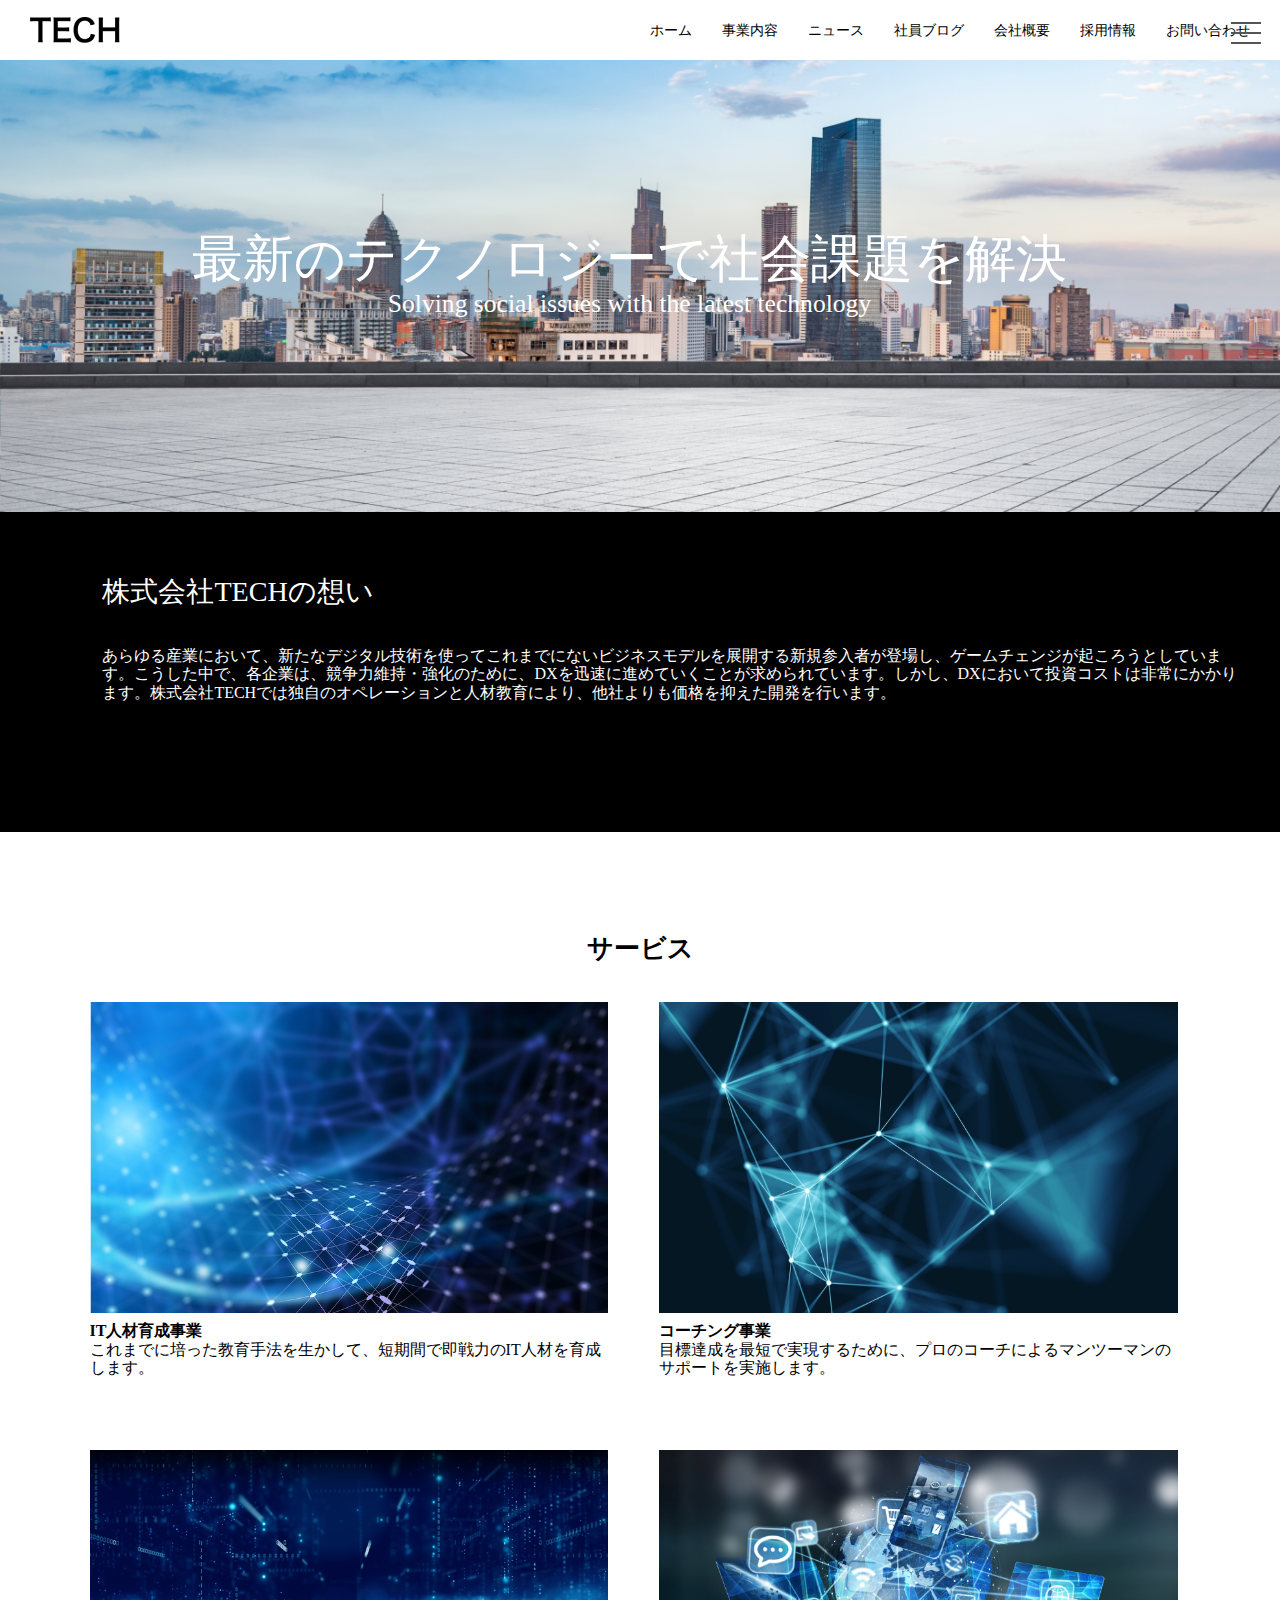
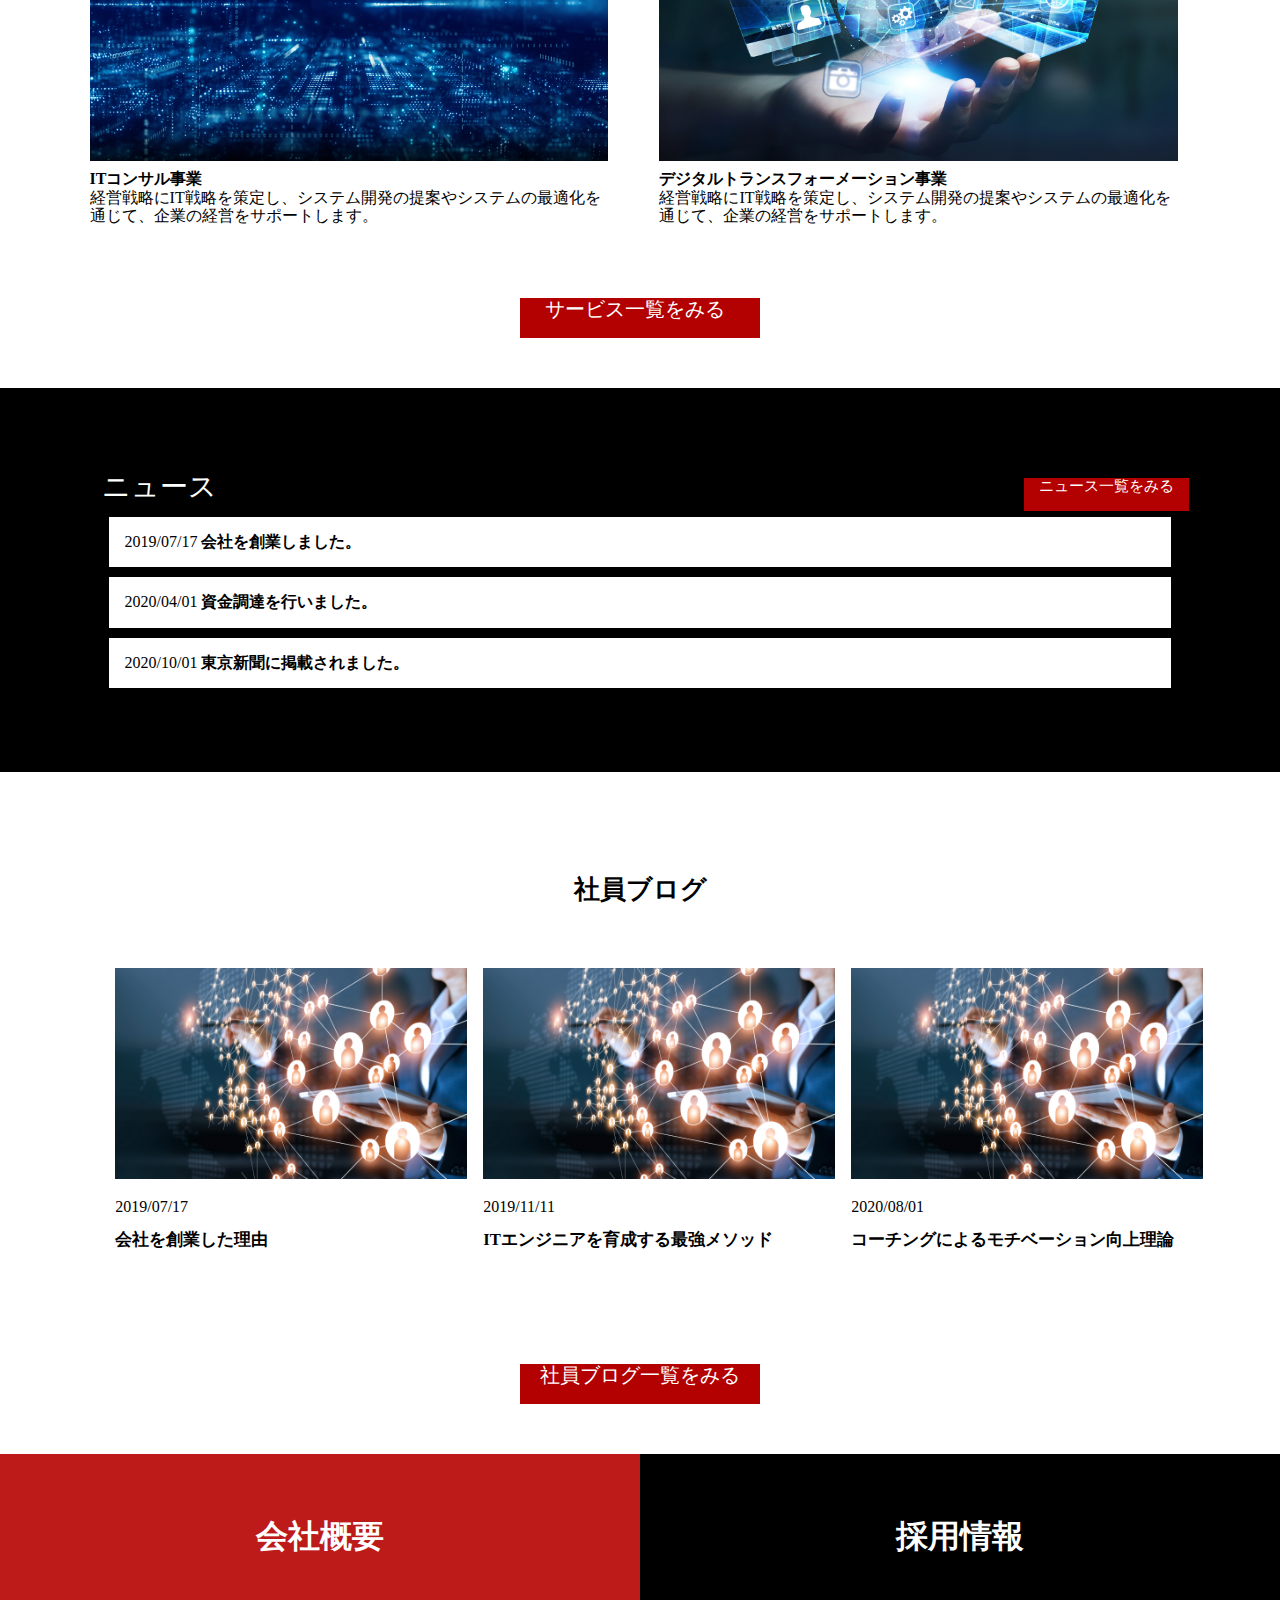
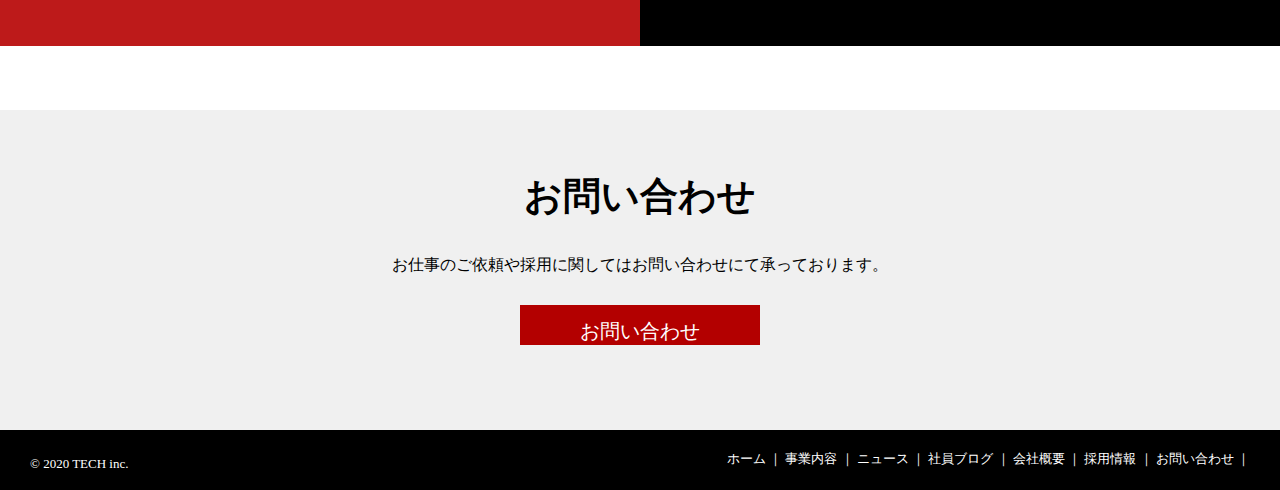
<file: index.html>
<!DOCTYPE html>
<html lang="ja">
<head>
  <meta charset="UTF-8">
  <meta name="viewport" content="width=device-width, initial-scale=1.0">
  <link rel="stylesheet" href="css/index.css">
  <link rel="stylesheet" href="css/reset.css">
  <title>Document</title>
</head>
<body>
  <header class="header">
    <h1 class="header-ttl">
      <a href="index.html">
        <img class="header-logo" src="./img/logo.png" alt="">
      </a>
    </h1>
    <div class="hamburger">
      <span></span>
      <span></span>
      <span></span>
    </div>
    <script text="text/javascript" src="main.js">
      <nav class="globalMenuSp">
        <ul class="header-nav-list">
          <li class="header-nav-item"><a href="index.html">ホーム</a></li>
          <li class="header-nav-item"><a href="service.html">事業内容</a></li>
          <li class="header-nav-item"><a href="news.html">ニュース</a></li>
          <li class="header-nav-item"><a href="blog.html">社員ブログ</a></li>
          <li class="header-nav-item"><a href="company.html">会社概要</a></li>
          <li class="header-nav-item"><a href="recruit.html">採用情報</a></li>
          <li class="header-nav-item"><a href="contact.html">お問い合わせ</a></li>
        </ul>
      </nav>
    </script>
    <nav class="header-nav">
      <ul class="header-nav-list">
        <li class="header-nav-item"><a href="index.html">ホーム</a></li>
        <li class="header-nav-item"><a href="service.html">事業内容</a></li>
        <li class="header-nav-item"><a href="news.html">ニュース</a></li>
        <li class="header-nav-item"><a href="blog.html">社員ブログ</a></li>
        <li class="header-nav-item"><a href="company.html">会社概要</a></li>
        <li class="header-nav-item"><a href="recruit.html">採用情報</a></li>
        <li class="header-nav-item"><a href="contact.html">お問い合わせ</a></li>
      </ul>
    </nav>
  </header>
  <main>
    <div class="first-mv">
      <img class="mv" src="./img/mv.png" alt="">
      <h2 class="first-mv-ttl">最新のテクノロジーで社会課題を解決
        <p style="font-size: 2vw;">Solving social issues with the latest technology</p>
      </h2>
    </div>
    <div class="black-box">
      <h2 class="tech_co">株式会社TECHの想い</h2>
      <p class="tech_co-msg">
        あらゆる産業において、新たなデジタル技術を使ってこれまでにないビジネスモデルを展開する新規参入者が登場し、ゲームチェンジが起ころうとしています。こうした中で、各企業は、競争力維持・強化のために、DXを迅速に進めていくことが求められています。しかし、DXにおいて投資コストは非常にかかります。株式会社TECHでは独自のオペレーションと人材教育により、他社よりも価格を抑えた開発を行います。
      </p>
    </div>
    <div>
      <h2 class="main-service">サービス</h2>
      <div class="grid">
        <div class="box1">
          <img class="box-img" src="./img/service1.png" alt="">
        </div>
        <div class="box2">IT人材育成事業<br>
          <span class="box-msg">これまでに培った教育手法を生かして、短期間で即戦力のIT人材を育成します。</span>
        </div>
        <div class="box3"></div>
        <div class="box4">
          <img class="box-img" src="./img/service2.png" alt="">
        </div>
        <div class="box5">コーチング事業<br>
          <span class="box-msg">目標達成を最短で実現するために、プロのコーチによるマンツーマンのサポートを実施します。</span>
        </div>
        <div class="box6">
          <img class="box-img" src="./img/service3.png" alt="">
        </div>
        <div class="box7">ITコンサル事業<br>
          <span class="box-msg">経営戦略にIT戦略を策定し、システム開発の提案やシステムの最適化を通じて、企業の経営をサポートします。</span>
        </div>
        <div class="box8">
          <img class="box-img" src="./img/service4.png" alt="">
        </div>
        <div class="box9">デジタルトランスフォーメーション事業<br>
          <span class="box-msg">経営戦略にIT戦略を策定し、システム開発の提案やシステムの最適化を通じて、企業の経営をサポートします。</span>
        </div>
      </div>
      <div class="service-btn">
        <a class="service-btn-msg" href="service.html">サービス一覧をみる</a>
      </div>
    </div>
    <div class="black-box-2">
      <div class="black-box-btn">
        <a class="black-box-btn-msg" href="news.html">ニュース一覧をみる</a>
      </div>
      black-box-btn
      <h2 class="tech_co">ニュース</h2>
      <p class="tech_co-msg">
        <div class="kakomi-matome">
          <div class="kakomi-box1">2019/07/17 <span style="font-weight: bold;">会社を創業しました。</span></div>
          <div class="kakomi-box1">2020/04/01 <span style="font-weight: bold;">資金調達を行いました。</span></div>
          <div class="kakomi-box1">2020/10/01 <span style="font-weight: bold;">東京新聞に掲載されました。</span></div>
        </div>
      </p>
    </div>
    <div>
      <h2 class="main-service">社員ブログ</h2>
      <div class="main-service-item">
        <div class="service-item">
          <img class="img-hover" src="./img/blog.png">
          <p class="date">2019/07/17</p>
          <p class="blog-ttl">会社を創業した理由</p>
        </div>
        <div class="service-item">
          <img class="img-hover" src="./img/blog.png" alt="カード3">
          <p class="date">2019/11/11</p>
          <p class="blog-ttl">ITエンジニアを育成する最強メソッド</p>
        </div>
        <div class="service-item">
          <img class="img-hover" src="./img/blog.png" alt="カード5">
          <p class="date">2020/08/01</p>
          <p class="blog-ttl">コーチングによるモチベーション向上理論</p>
        </div>
      </div>
      <div class="blog-btn">
        <a class="blog-btn-msg" href="blog.html">社員ブログ一覧をみる</a>
      </div>
    </div>
    <div class="footer-grid">
      <div class="footer-grid-box1">
        会社概要
      </div>
      <div class="footer-grid-box2">
        採用情報
      </div>
    </div>
  </main>
  <footer class="footer">
    <div class="footer-gray-box">
      <div class="contact">
        <h2 class="contact-ttl">お問い合わせ</h2>
        <p class="contact-msg">お仕事のご依頼や採用に関してはお問い合わせにて承っております。</p>
        <div class="contact-btn">
          <p class="contact-btn-msg">お問い合わせ</p>
        </div>
      </div>
    </div>
    <div class="footer-black-box">
      <p class="copyright">
        <span class="type-latin">© 2020 TECH inc.</span>
      </p>
      <div class="footerNav">
        <a href="index.html">ホーム</a>
        ｜
        <a href="service.html">事業内容</a>
        ｜
        <a href="news.html">ニュース</a>
        ｜
        <a href="blog.html">社員ブログ</a>
        ｜
        <a href="company.html">会社概要</a>
        ｜
        <a href="recruit.html">採用情報</a>
        ｜
        <a href="contact.html">お問い合わせ</a>
        ｜
      </div>
    </div>
  </footer>
</body>
</html>
</file>
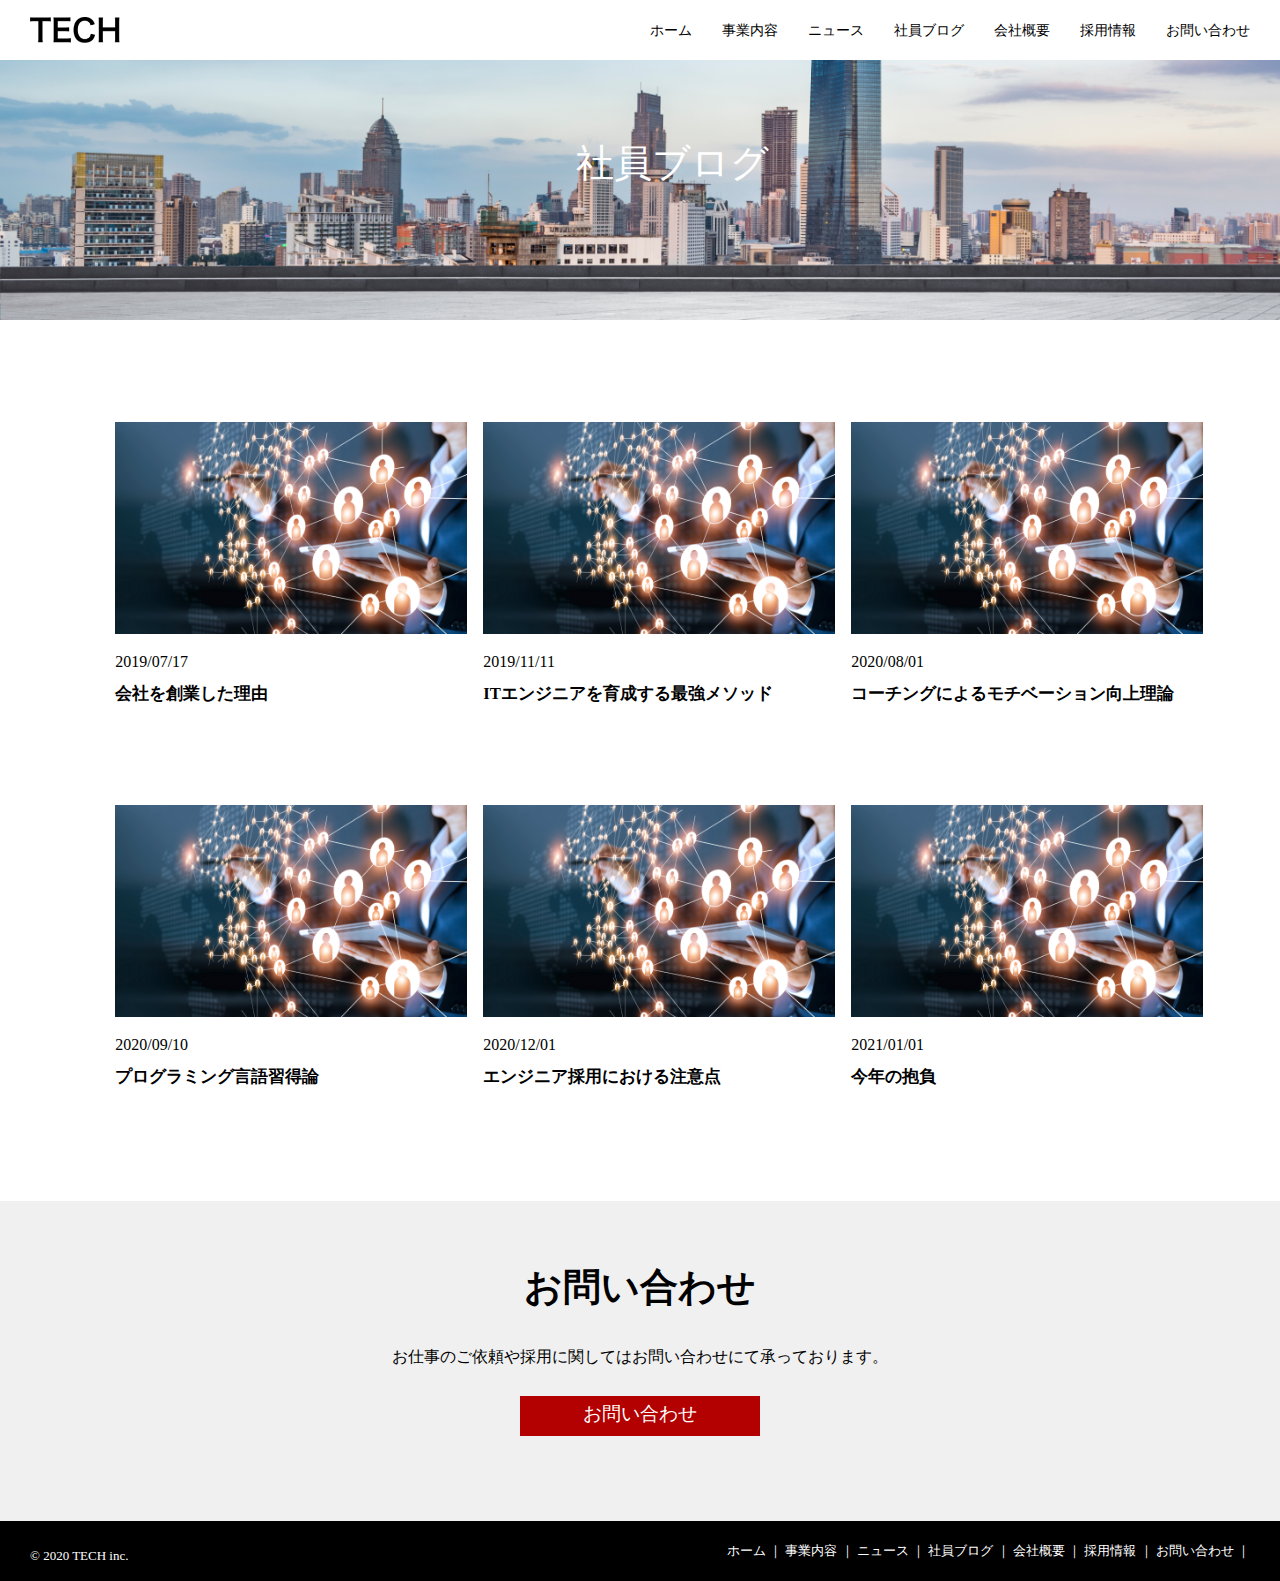
<file: blog.html>
<!DOCTYPE html>
<html lang="ja">
  <head>
    <meta charset="UTF-8">
    <meta name="viewport" content="width=device-width, initial-scale=1.0">
    <link rel="stylesheet" href="css/blog.css">
    <link rel="stylesheet" href="css/reset.css">
    <title>Document</title>
  </head>
<body>
  <header class="header">
    <h1 class="header-ttl">
      <a href="index.html">
        <img class="header-logo" src="./img/logo.png" alt="">
      </a>
    </h1>
    <nav class="header-nav">
      <ul class="header-nav-list">
        <li class="header-nav-item"><a href="index.html">ホーム</a></li>
        <li class="header-nav-item"><a href="service.html">事業内容</a></li>
        <li class="header-nav-item"><a href="news.html">ニュース</a></li>
        <li class="header-nav-item"><a href="blog.html">社員ブログ</a></li>
        <li class="header-nav-item"><a href="company.html">会社概要</a></li>
        <li class="header-nav-item"><a href="recruit.html">採用情報</a></li>
        <li class="header-nav-item"><a href="contact.html">お問い合わせ</a></li>
      </ul>
    </nav>
  </header>
  <main class="main">
    <div class="first-mv">
      <img class="mv" src="./img/mv.png" alt="">
      <h2 class="first-mv-ttl">社員ブログ</h2>
    </div>
    <div class="main-service-item">
      <div class="item">
        <img class="img-hover" src="./img/blog.png">
        <p class="date">2019/07/17</p>
        <p class="blog-ttl">会社を創業した理由</p>
      </div>
      <div class="item">
        <img class="img-hover" src="./img/blog.png" alt="カード2">
        <p class="date">2020/09/10</p>
        <p class="blog-ttl">プログラミング言語習得論</p>
      </div>
      <div class="item">
        <img class="img-hover" src="./img/blog.png" alt="カード3">
        <p class="date">2019/11/11</p>
        <p class="blog-ttl">ITエンジニアを育成する最強メソッド</p>
      </div>
      <div class="item">
        <img class="img-hover" src="./img/blog.png" alt="カード4">
        <p class="date">2020/12/01</p>
        <p class="blog-ttl">エンジニア採用における注意点</p>
      </div>
      <div class="item">
        <img class="img-hover" src="./img/blog.png" alt="カード5">
        <p class="date">2020/08/01</p>
        <p class="blog-ttl">コーチングによるモチベーション向上理論</p>
      </div>
      <div class="item">
        <img class="img-hover" src="./img/blog.png" alt="カード6">
        <p class="date">2021/01/01</p>
        <p class="blog-ttl">今年の抱負</p>
      </div>
    </div>
  </main>
  <footer>
    <div class="footer-gray-box">
      <div class="contact">
        <h2 class="contact-ttl">お問い合わせ</h2>
        <p class="contact-msg">お仕事のご依頼や採用に関してはお問い合わせにて承っております。</p>
        <div class="contact-btn">
          <p class="contact-btn-msg">お問い合わせ</p>
        </div>
      </div>
    </div>
    <div class="footer-black-box">
      <p class="copyright">
        <span class="type-latin">© 2020 TECH inc.</span>
      </p>
      <div class="footerNav">
        <a href="index.html">ホーム</a>
        ｜
        <a href="service.html">事業内容</a>
        ｜
        <a href="news.html">ニュース</a>
        ｜
        <a href="blog.html">社員ブログ</a>
        ｜
        <a href="company.html">会社概要</a>
        ｜
        <a href="recruit.html">採用情報</a>
        ｜
        <a href="contact.html">お問い合わせ</a>
        ｜
      </div>
    </div>
  </footer>
</body>

</html>
</file>
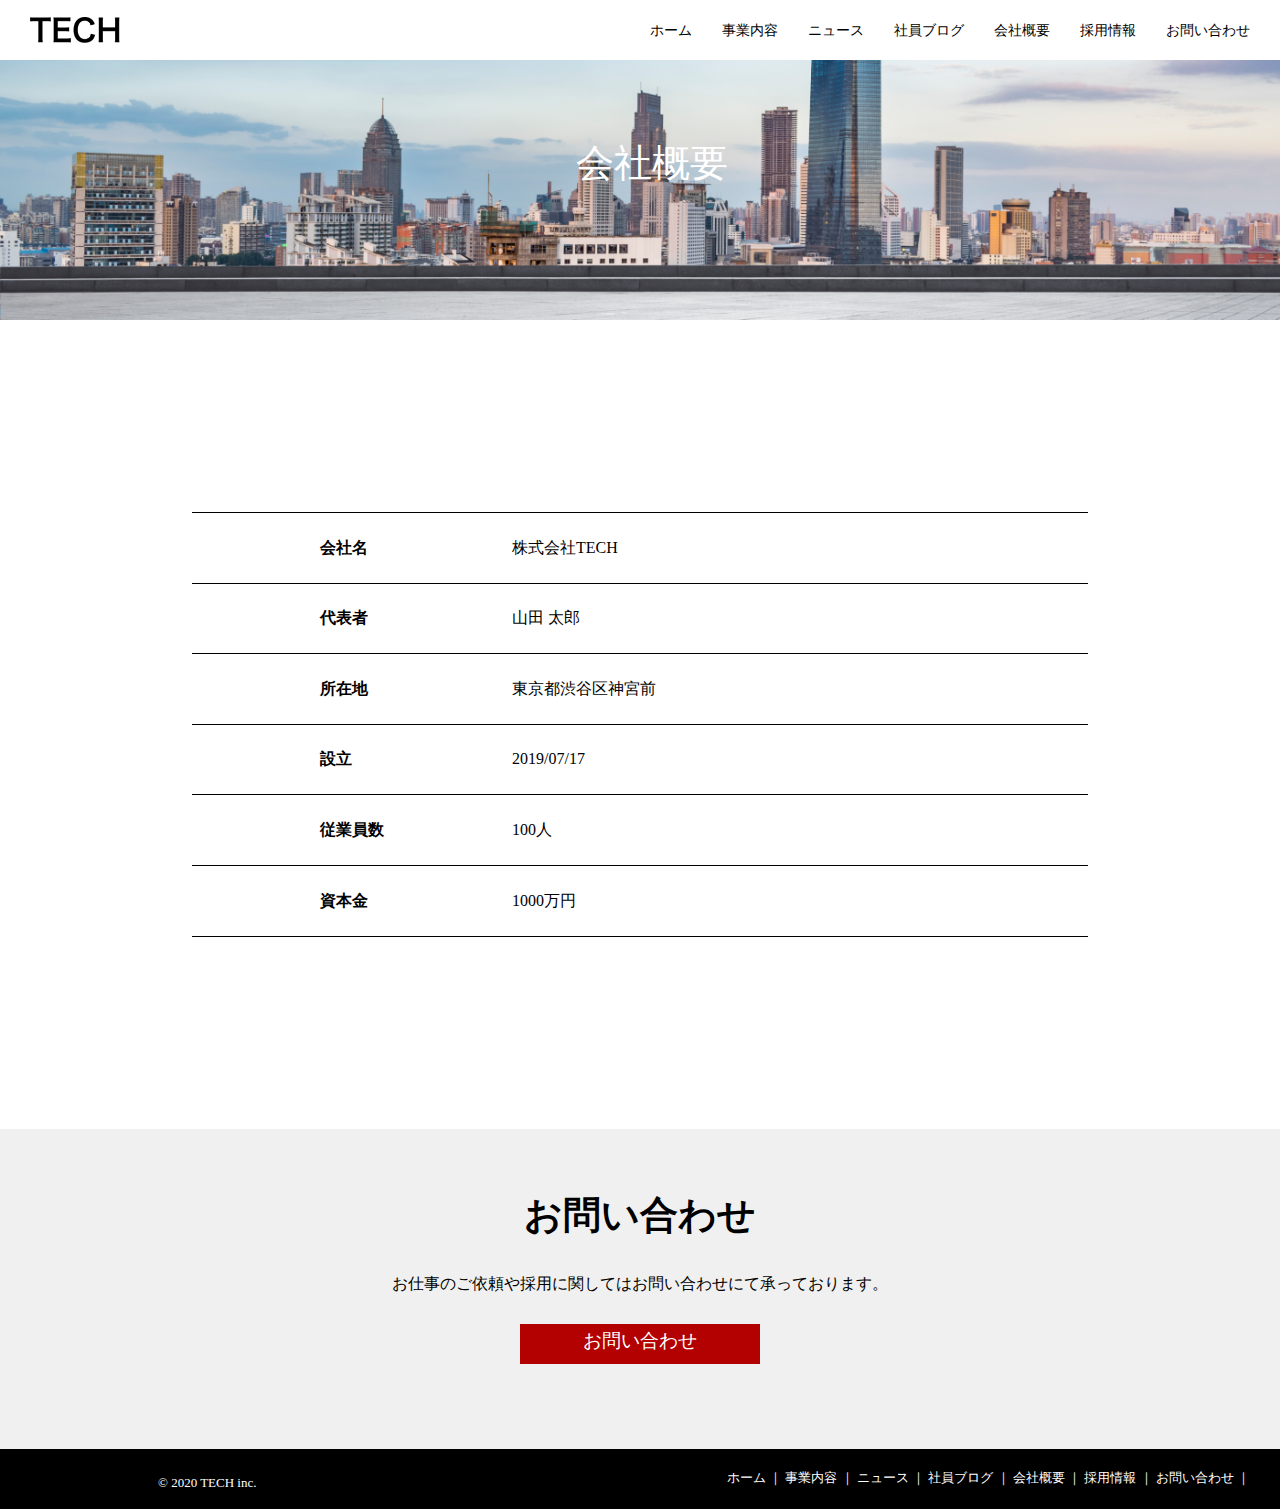
<file: company.html>
<!DOCTYPE html>
<html lang="ja">

<head>
  <meta charset="UTF-8">
  <meta name="viewport" content="width=device-width, initial-scale=1.0">
  <link rel="stylesheet" href="css/company.css">
  <link rel="stylesheet" href="css/reset.css">
  <title>Document</title>
</head>

<body>
  <header class="header">
    <h1 class="header-ttl">
      <a href="index.html">
        <img class="header-logo" src="./img/logo.png" alt="">
      </a>
    </h1>
    <nav class="header-nav">
      <ul class="header-nav-list">
        <li class="header-nav-item"><a href="index.html">ホーム</a></li>
        <li class="header-nav-item"><a href="service.html">事業内容</a></li>
        <li class="header-nav-item"><a href="news.html">ニュース</a></li>
        <li class="header-nav-item"><a href="blog.html">社員ブログ</a></li>
        <li class="header-nav-item"><a href="company.html">会社概要</a></li>
        <li class="header-nav-item"><a href="recruit.html">採用情報</a></li>
        <li class="header-nav-item"><a href="contact.html">お問い合わせ</a></li>
      </ul>
    </nav>
  </header>
  <main class="main">
    <div class="first-mv">
      <img class="mv" src="./img/mv.png" alt="">
      <h2 class="first-mv-ttl">会社概要</h2>
    </div>
    <div class="company">
      <hr class="hr1">
      <p class="font">会社名　<span>株式会社TECH</span></p>
      <hr class="hr1">
      <p class="font">代表者　<span>山田 太郎</span></p>
      <hr class="hr1">
      <p class="font">所在地　<span>東京都渋谷区神宮前</span></p>
      <hr class="hr1">
      <p class="font">設立　　<span>2019/07/17</span></p>
      <hr class="hr1">
      <p class="font">従業員数<span>100人</span></p>
      <hr class="hr1">
      <p class="font">資本金　<span>1000万円</span></p>
      <hr class="hr1">
    </div>
  </main>
  <footer>
    <div class="footer-gray-box">
      <div class="contact">
        <h2 class="contact-ttl">お問い合わせ</h2>
        <p class="contact-msg">お仕事のご依頼や採用に関してはお問い合わせにて承っております。</p>
        <div class="contact-btn">
          <p class="contact-btn-msg">お問い合わせ</p>
        </div>
      </div>
    </div>
    <div class="footer-black-box">
      <p class="copyright">
        <span class="type-latin">© 2020 TECH inc.</span>
      </p>
      <div class="footerNav">
        <a href="index.html">ホーム</a>
        ｜
        <a href="service.html">事業内容</a>
        ｜
        <a href="news.html">ニュース</a>
        ｜
        <a href="blog.html">社員ブログ</a>
        ｜
        <a href="company.html">会社概要</a>
        ｜
        <a href="recruit.html">採用情報</a>
        ｜
        <a href="contact.html">お問い合わせ</a>
        ｜
      </div>
    </div>
  </footer>
</body>

</html>
</file>
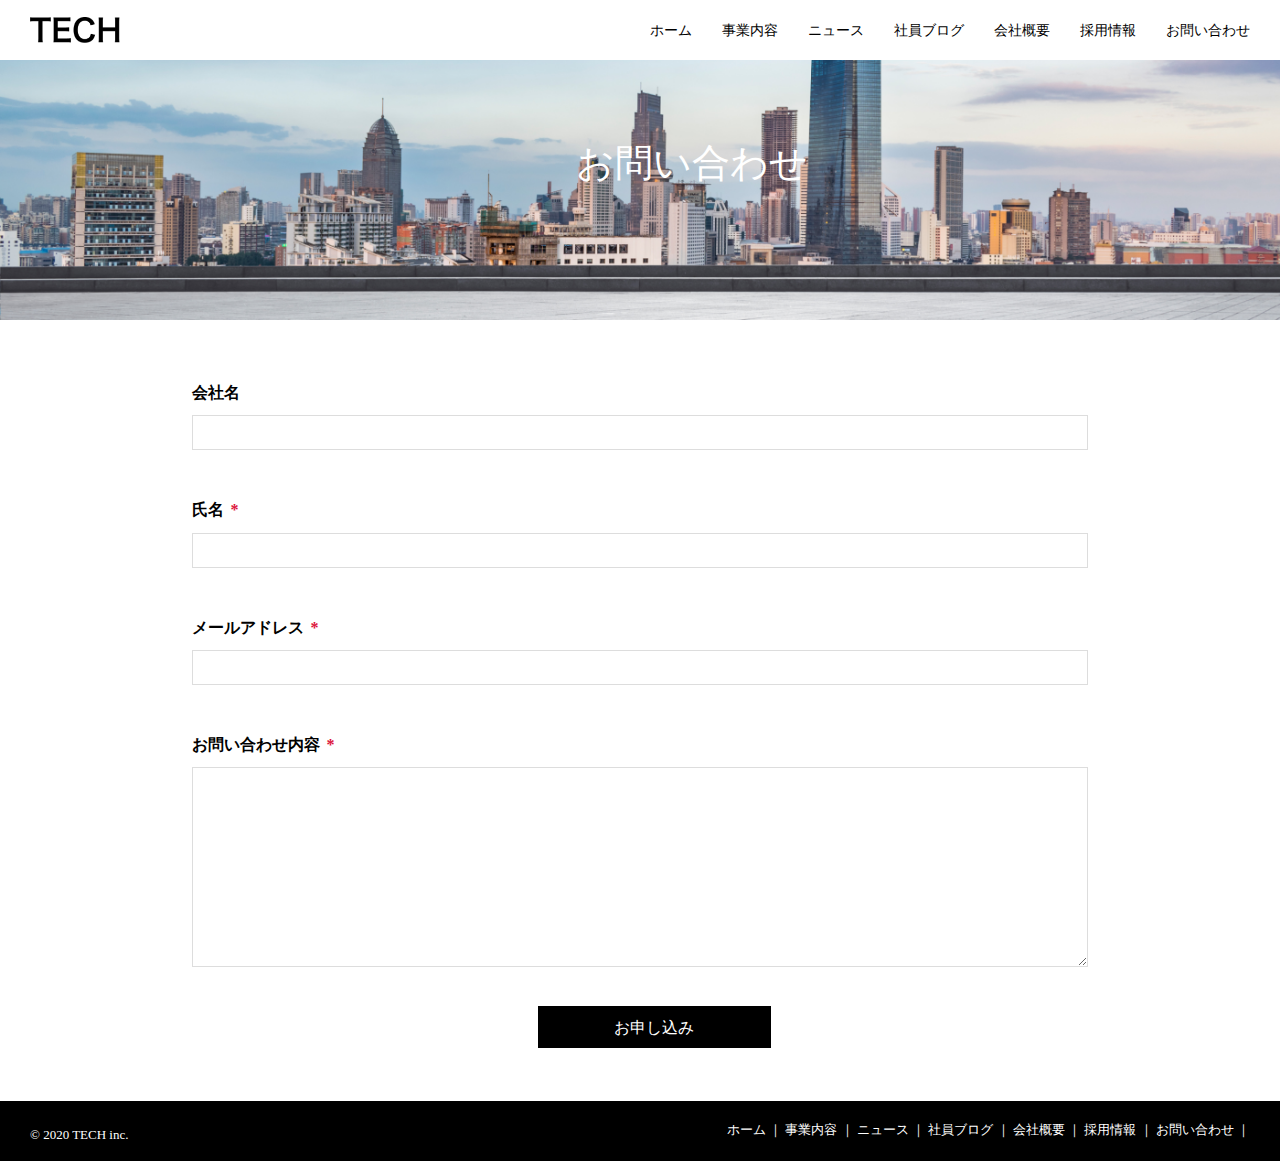
<file: contact.html>
<!DOCTYPE html>
<html lang="ja">

<head>
  <meta charset="UTF-8">
  <meta name="viewport" content="width=device-width, initial-scale=1.0">
  <link rel="stylesheet" href="css/contact.css">
  <link rel="stylesheet" href="css/reset.css">
  <title>Document</title>
</head>

<body>
  <header class="header">
    <h1 class="header-ttl">
      <a href="index.html">
        <img class="header-logo" src="./img/logo.png" alt="">
      </a>
    </h1>
    <nav class="header-nav">
      <ul class="header-nav-list">
        <li class="header-nav-item"><a href="index.html">ホーム</a></li>
        <li class="header-nav-item"><a href="service.html">事業内容</a></li>
        <li class="header-nav-item"><a href="news.html">ニュース</a></li>
        <li class="header-nav-item"><a href="blog.html">社員ブログ</a></li>
        <li class="header-nav-item"><a href="company.html">会社概要</a></li>
        <li class="header-nav-item"><a href="recruit.html">採用情報</a></li>
        <li class="header-nav-item"><a href="contact.html">お問い合わせ</a></li>
      </ul>
    </nav>
  </header>
  <main class="main">
    <div class="first-mv">
      <img class="mv" src="./img/mv.png" alt="">
      <h2 class="first-mv-ttl">お問い合わせ</h2>
    </div>
    <form action="" class="contact" name="contact" method="post">
      <p class="form-item-label">会社名</p>
      <input type="text" name="company" class="form-item-input">
    </form>
    <div class="form-item">
      <p class="form-item-label">氏名<span class="icon">*</span></p>
      <input type="text" name="name" class="form-item-input">
    </div>
    <div class="form-item">
      <p class="form-item-label">メールアドレス<span class="icon">*</span></p>
      <input type="email" name="email" class="form-item-input">
    </div>
    <div class="form-item">
      <p class="form-item-label">お問い合わせ内容<span class="icon">*</span></p>
      <textarea name="textarea" class="form-item-textarea"></textarea>
    </div>
    <a href="" class="btn btn--black">お申し込み</a>
  </main>
  <footer>
    <div class="footer-black-box">
      <p class="copyright">
        <span class="type-latin">© 2020 TECH inc.</span>
      </p>
      <div class="footerNav">
        <a href="index.html">ホーム</a>
        ｜
        <a href="service.html">事業内容</a>
        ｜
        <a href="news.html">ニュース</a>
        ｜
        <a href="blog.html">社員ブログ</a>
        ｜
        <a href="company.html">会社概要</a>
        ｜
        <a href="recruit.html">採用情報</a>
        ｜
        <a href="contact.html">お問い合わせ</a>
        ｜
      </div>
    </div>
  </footer>
</body>

</html>
</file>
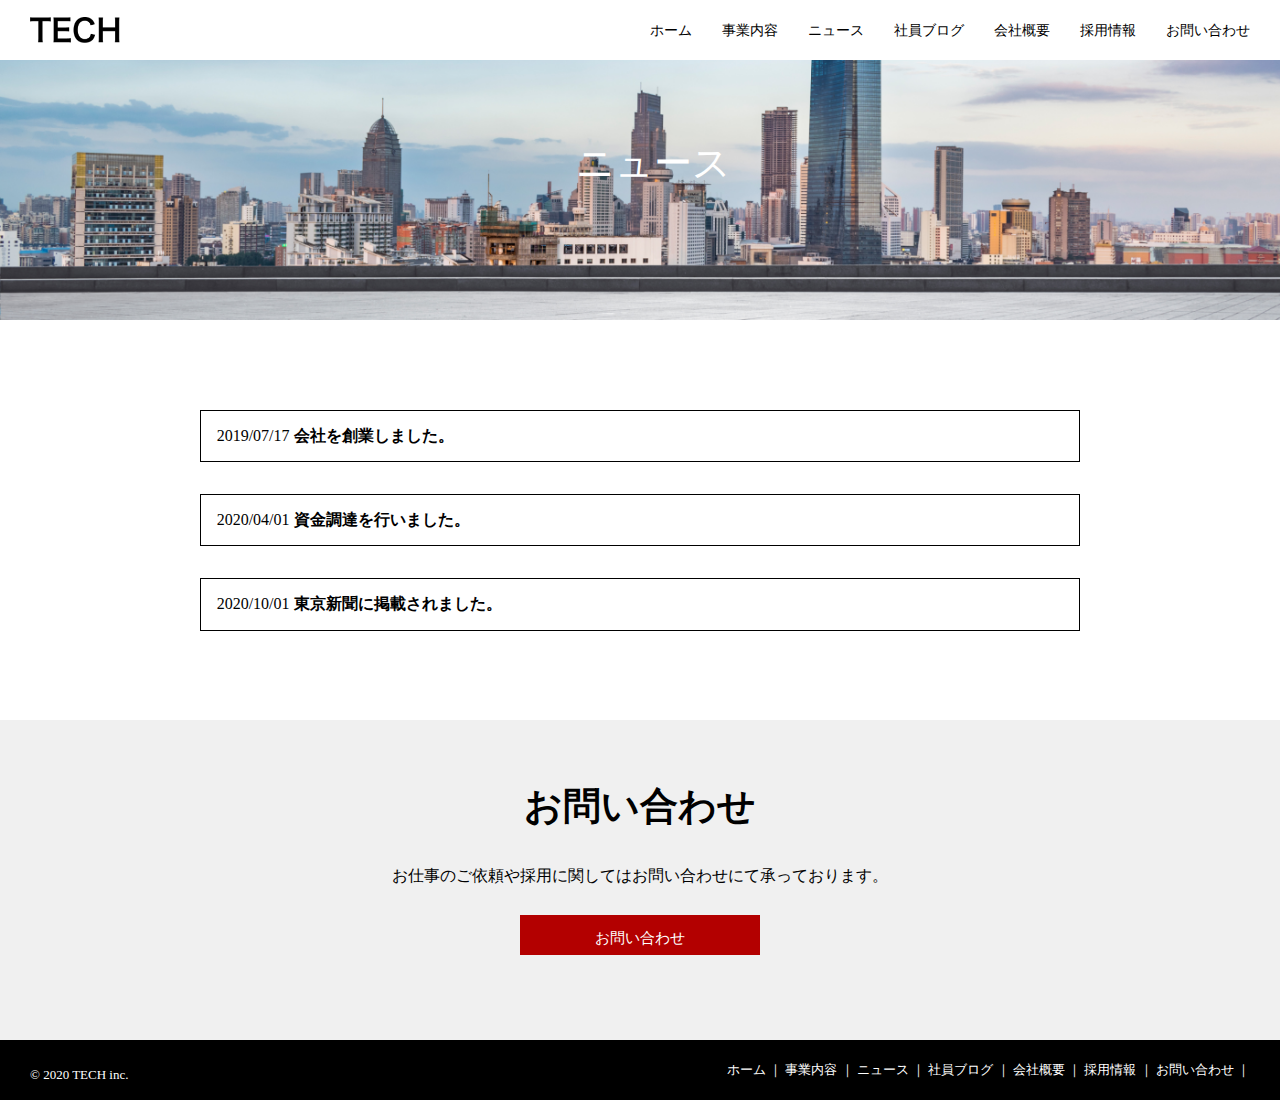
<file: news.html>
<!DOCTYPE html>
<html lang="ja">

<head>
  <meta charset="UTF-8">
  <meta name="viewport" content="width=device-width, initial-scale=1.0">
  <link rel="stylesheet" href="css/news.css">
  <link rel="stylesheet" href="css/reset.css">
  <title>Document</title>
</head>

<body>
  <header class="header">
    <h1 class="header-ttl">
      <a href="index.html">
        <img class="header-logo" src="./img/logo.png" alt="">
      </a>
    </h1>
    <nav class="header-nav">
      <ul class="header-nav-list">
        <li class="header-nav-item"><a href="index.html">ホーム</a></li>
        <li class="header-nav-item"><a href="service.html">事業内容</a></li>
        <li class="header-nav-item"><a href="news.html">ニュース</a></li>
        <li class="header-nav-item"><a href="blog.html">社員ブログ</a></li>
        <li class="header-nav-item"><a href="company.html">会社概要</a></li>
        <li class="header-nav-item"><a href="recruit.html">採用情報</a></li>
        <li class="header-nav-item"><a href="contact.html">お問い合わせ</a></li>
      </ul>
    </nav>
  </header>
  <main class="main">
    <div class="first-mv">
      <img class="mv" src="./img/mv.png" alt="">
      <h2 class="first-mv-ttl">ニュース</h2>
    </div>
    <div class="kakomi-matome">
      <div class="kakomi-box1">2019/07/17 <span style="font-weight: bold;">会社を創業しました。</span></div>
      <div class="kakomi-box1">2020/04/01 <span style="font-weight: bold;">資金調達を行いました。</span></div>
      <div class="kakomi-box1">2020/10/01 <span style="font-weight: bold;">東京新聞に掲載されました。</span></div>
    </div>
  </main>
  <footer>
    <div class="footer-gray-box">
      <div class="contact">
        <h2 class="contact-ttl">お問い合わせ</h2>
        <p class="contact-msg">お仕事のご依頼や採用に関してはお問い合わせにて承っております。</p>
        <div class="contact-btn">
          <p class="contact-btn-msg">お問い合わせ</p>
        </div>
      </div>
    </div>
    <div class="footer-black-box">
      <p class="copyright">
        <span class="type-latin">© 2020 TECH inc.</span>
      </p>
      <div class="footerNav">
        <a href="index.html">ホーム</a>
        ｜
        <a href="service.html">事業内容</a>
        ｜
        <a href="news.html">ニュース</a>
        ｜
        <a href="blog.html">社員ブログ</a>
        ｜
        <a href="company.html">会社概要</a>
        ｜
        <a href="recruit.html">採用情報</a>
        ｜
        <a href="contact.html">お問い合わせ</a>
        ｜
      </div>
    </div>
  </footer>
</body>

</html>
</file>
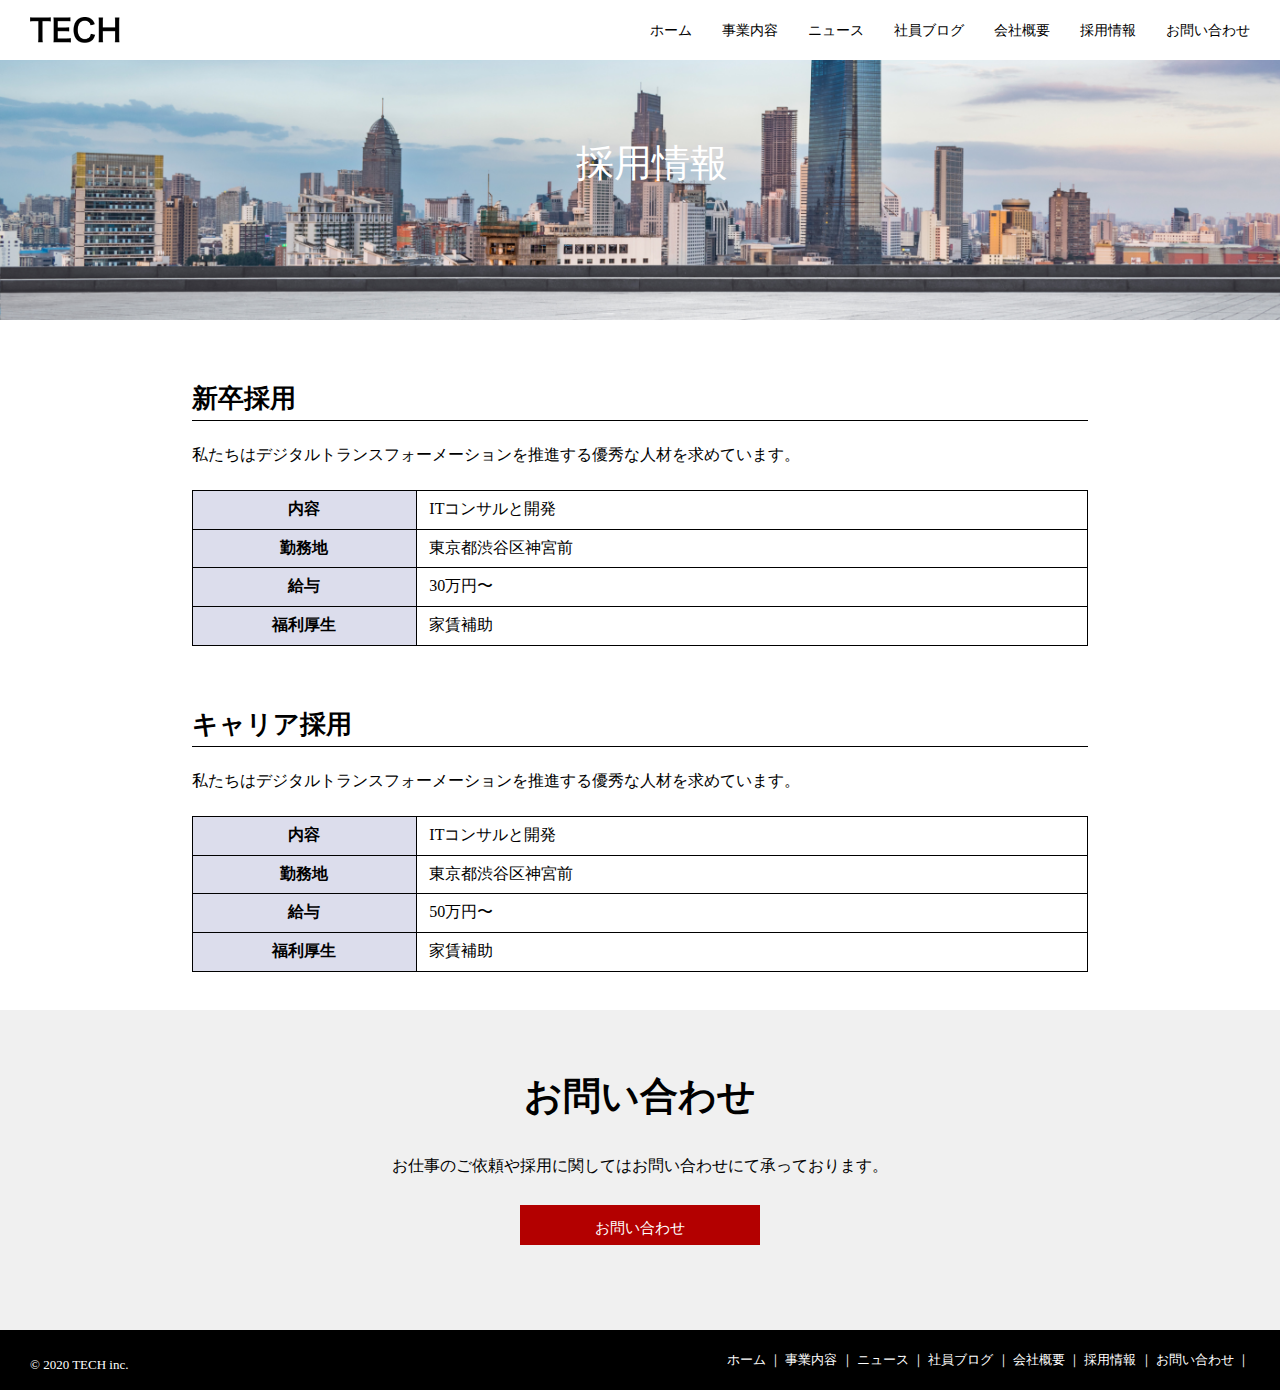
<file: recruit.html>
<!DOCTYPE html>
<html lang="ja">

<head>
  <meta charset="UTF-8">
  <meta name="viewport" content="width=device-width, initial-scale=1.0">
  <link rel="stylesheet" href="css/recruit.css">
  <link rel="stylesheet" href="css/reset.css">
  <title>Document</title>
</head>

<body>
  <header class="header">
    <h1 class="header-ttl">
      <a href="index.html">
        <img class="header-logo" src="./img/logo.png" alt="">
      </a>
    </h1>
    <nav class="header-nav">
      <ul class="header-nav-list">
        <li class="header-nav-item"><a href="index.html">ホーム</a></li>
        <li class="header-nav-item"><a href="service.html">事業内容</a></li>
        <li class="header-nav-item"><a href="news.html">ニュース</a></li>
        <li class="header-nav-item"><a href="blog.html">社員ブログ</a></li>
        <li class="header-nav-item"><a href="company.html">会社概要</a></li>
        <li class="header-nav-item"><a href="recruit.html">採用情報</a></li>
        <li class="header-nav-item"><a href="contact.html">お問い合わせ</a></li>
      </ul>
    </nav>
  </header>
  <main class="main">
    <div class="first-mv">
      <img class="mv" src="./img/mv.png" alt="">
      <h2 class="first-mv-ttl">採用情報</h2>
    </div>
    <div>
      <h2 class="recruit">新卒採用</h2>
      <hr class="hr1">
      <p class="recruit-msg">私たちはデジタルトランスフォーメーションを推進する優秀な人材を求めています。</p>
      <div class="grid">
        <div class="box1">内容</div>
        <div class="box2">ITコンサルと開発</div>
        <div class="box3">勤務地</div>
        <div class="box4">東京都渋谷区神宮前</div>
        <div class="box5">給与</div>
        <div class="box6">30万円〜</div>
        <div class="box7">福利厚生</div>
        <div class="box8">家賃補助</div>
      </div>
      <h2 class="recruit">キャリア採用</h2>
      <hr class="hr1">
      <p class="recruit-msg">私たちはデジタルトランスフォーメーションを推進する優秀な人材を求めています。</p>
      <div class="grid">
        <div class="box1">内容</div>
        <div class="box2">ITコンサルと開発</div>
        <div class="box3">勤務地</div>
        <div class="box4">東京都渋谷区神宮前</div>
        <div class="box5">給与</div>
        <div class="box6">50万円〜</div>
        <div class="box7">福利厚生</div>
        <div class="box8">家賃補助</div>
      </div>
    </div>
  </main>
  <footer>
    <div class="footer-gray-box">
      <div class="contact">
        <h2 class="contact-ttl">お問い合わせ</h2>
        <p class="contact-msg">お仕事のご依頼や採用に関してはお問い合わせにて承っております。</p>
        <div class="contact-btn">
          <p class="contact-btn-msg">お問い合わせ</p>
        </div>
      </div>
    </div>
    <div class="footer-black-box">
      <p class="copyright">
        <span class="type-latin">© 2020 TECH inc.</span>
      </p>
      <div class="footerNav">
        <a href="index.html">ホーム</a>
        ｜
        <a href="service.html">事業内容</a>
        ｜
        <a href="news.html">ニュース</a>
        ｜
        <a href="blog.html">社員ブログ</a>
        ｜
        <a href="company.html">会社概要</a>
        ｜
        <a href="recruit.html">採用情報</a>
        ｜
        <a href="contact.html">お問い合わせ</a>
        ｜
      </div>
    </div>
  </footer>
</body>

</html>
</file>
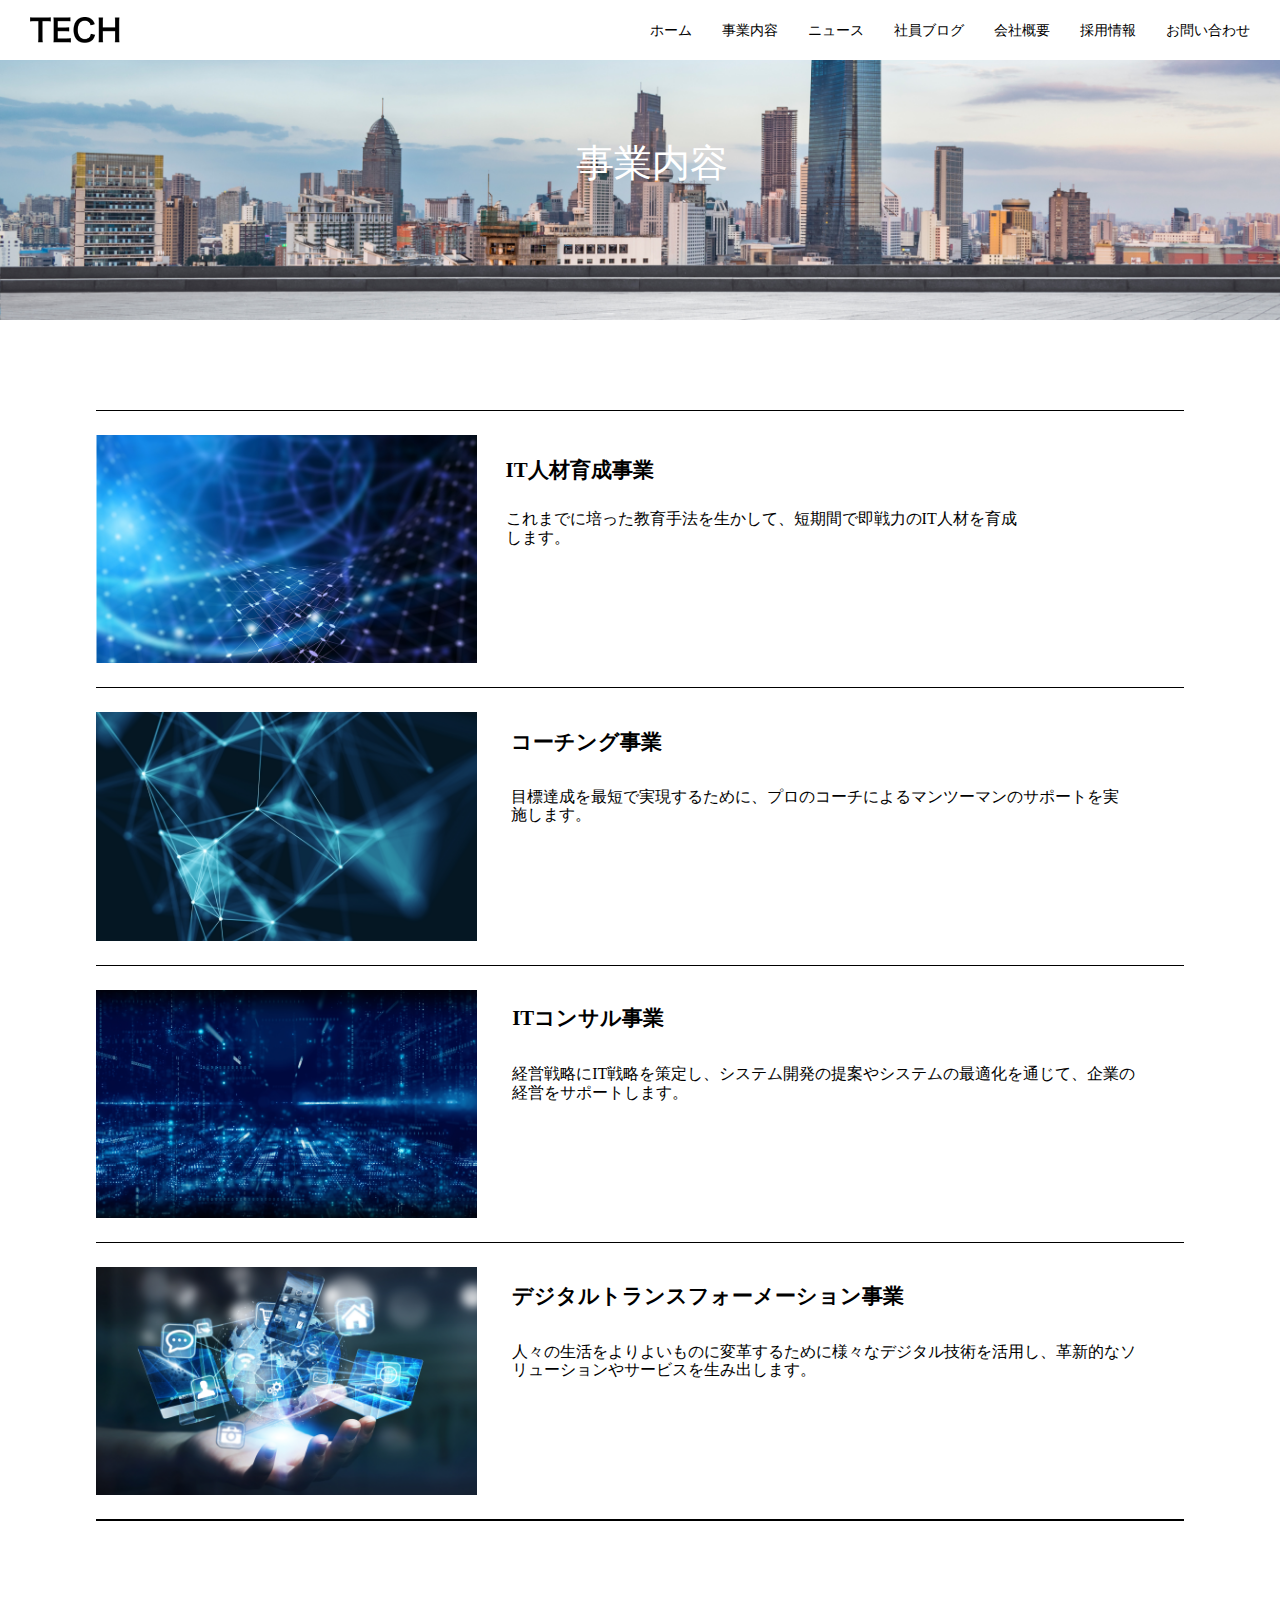
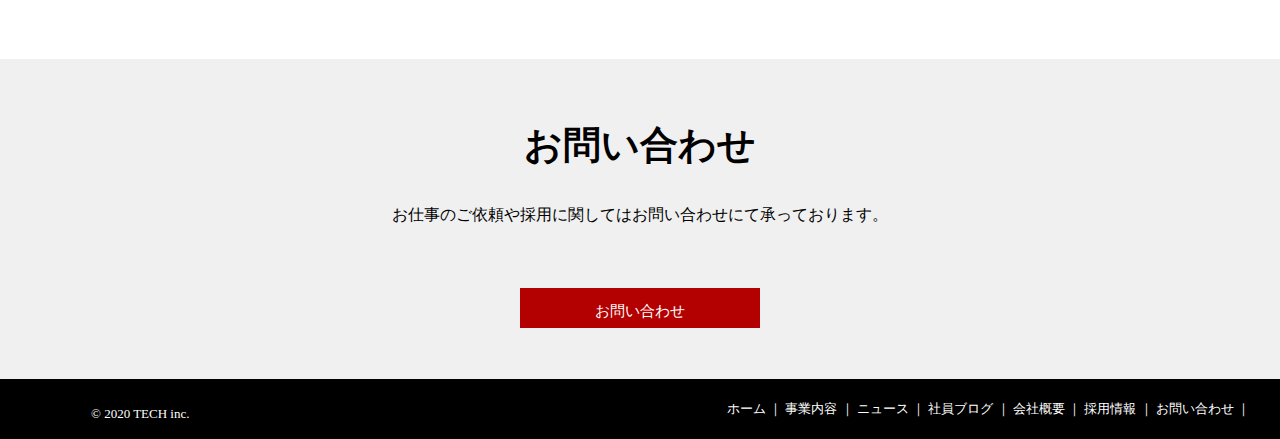
<file: service.html>
<!DOCTYPE html>
  <html lang="ja">
    <head>
      <meta charset="UTF-8">
      <meta name="viewport" content="width=device-width, initial-scale=1.0">
      <link rel="stylesheet" href="css/service.css">
      <link rel="stylesheet" href="css/reset.css">
      <title>Document</title>
    </head>
  <body>
    <header class="header">
      <h1 class="header-ttl">
        <a href="index.html">
          <img class="header-logo" src="./img/logo.png" alt="">
        </a>
      </h1>
      <nav class="header-nav">
        <ul class="header-nav-list">
          <li class="header-nav-item"><a href="index.html">ホーム</a></li>
          <li class="header-nav-item"><a href="service.html">事業内容</a></li>
          <li class="header-nav-item"><a href="news.html">ニュース</a></li>
          <li class="header-nav-item"><a href="blog.html">社員ブログ</a></li>
          <li class="header-nav-item"><a href="company.html">会社概要</a></li>
          <li class="header-nav-item"><a href="recruit.html">採用情報</a></li>
          <li class="header-nav-item"><a href="contact.html">お問い合わせ</a></li>
        </ul>
      </nav>
    </header>
    <main class="main">
      <div class="first-mv">
        <img class="mv" src="./img/mv.png" alt="">
        <h2 class="first-mv-ttl">事業内容</h2>
      </div>
      <div class="service" name="">
        <div class="service-item">
          <img src="./img/service1.png" alt="">
          <div>
            <h3>IT人材育成事業</h3>
            <p>これまでに培った教育手法を生かして、短期間で即戦力のIT人材を育成します。</p>
          </div>
        </div>
        <div class="service-item">
          <img src="./img/service2.png" alt="">
          <div>
            <h3>コーチング事業</h3>
            <p>目標達成を最短で実現するために、プロのコーチによるマンツーマンのサポートを実施します。</p>
          </div>
        </div>
        <div class="service-item">
          <img src="./img/service3.png" alt="">
          <div>
            <h3>ITコンサル事業</h3>
            <p>経営戦略にIT戦略を策定し、システム開発の提案やシステムの最適化を通じて、企業の経営をサポートします。</p>
          </div>
        </div>
        <div class="service-item">
          <img src="./img/service4.png" alt="">
          <div>
            <h3>デジタルトランスフォーメーション事業</h3>
            <p>人々の生活をよりよいものに変革するために様々なデジタル技術を活用し、革新的なソリューションやサービスを生み出します。</p>
          </div>
        </div>
        <div class="service-item"></div>
      </div>
    </main>
    <footer>
      <div class="footer-gray-box">
        <div class="contact">
          <h2 class="contact-ttl">お問い合わせ</h2> 
          <p class="contact-msg">お仕事のご依頼や採用に関してはお問い合わせにて承っております。</p>
          <div class="contact-btn">
            <p class="contact-btn-msg">お問い合わせ</p>
          </div>
        </div>
      </div>
      <div class="footer-black-box">
        <p class="copyright">
          <span class="type-latin">© 2020 TECH inc.</span>
        </p>
        <div class="footerNav">
          <a href="index.html">ホーム</a>
          ｜
          <a href="service.html">事業内容</a>
          ｜
          <a href="news.html">ニュース</a>
          ｜
          <a href="blog.html">社員ブログ</a>
          ｜
          <a href="company.html">会社概要</a>
          ｜
          <a href="recruit.html">採用情報</a>
          ｜
          <a href="contact.html">お問い合わせ</a>
          ｜
        </div>
      </div>
    </footer>
  </body>

</html>
</file>
<file: css/index.css>
/**************************************/
/**************************************/
.header {
  display: flex;
  justify-content: space-between;
  align-items: center;
  height: 60px;
  padding: 0 30px;
  background-color: #fff;
  color: black;
  position: fixed;
  z-index: 999;
  top: 0;
  left: 0;
  width: 100%;
}
.header-logo {
  width: 7vw;
}
.header-nav-list {
  display: flex;
  font-size: 1.1vw;
}
.header-nav-item:not(:last-child) {
  margin-right: 30px;
}
@media screen and (min-width: 769px) {
  /*　ハンバーガーボタン　*/
  .hamburger {
    display : block;
     position: fixed;
    z-index : 3;
    right : 13px;
    top   : 12px;
    width : 42px;
    height: 42px;
    cursor: pointer;
    text-align: center;
  }
  .hamburger span {
    display : block;
    position: absolute;
    width   : 30px;
    height  : 2px ;
    left    : 6px;
    background : #555;
    -webkit-transition: 0.3s ease-in-out;
    -moz-transition   : 0.3s ease-in-out;
    transition        : 0.3s ease-in-out;
  }
  .hamburger span:nth-child(1) {
    top: 10px;
  }
  .hamburger span:nth-child(2) {
    top: 20px;
  }
  .hamburger span:nth-child(3) {
    top: 30px;
  }

  /* ナビ開いてる時のボタン */
  .hamburger.active span:nth-child(1) {
    top : 16px;
    left: 6px;
    -webkit-transform: rotate(-45deg);
    -moz-transform   : rotate(-45deg);
    transform        : rotate(-45deg);
  }

  .hamburger.active span:nth-child(2),
  .hamburger.active span:nth-child(3) {
    top: 16px;
    -webkit-transform: rotate(45deg);
    -moz-transform   : rotate(45deg);
    transform        : rotate(45deg);
  }

  nav.globalMenuSp {
    position: fixed;
    z-index : 2;
    top  : 0;
    left : 0;
    color: #000;
    background: #fff;
    text-align: center;
    transform: translateX(100%);
    transition: all 0.6s;
    width: 100%;
  }

  nav.globalMenuSp ul {
    background: #ccc;
    margin: 0 auto;
    padding: 0;
    width: 100%;
  }

  nav.globalMenuSp ul li {
    list-style-type: none;
    padding: 0;
    width: 100%;
    border-bottom: 1px solid #fff;
  }
  nav.globalMenuSp ul li:last-child {
    padding-bottom: 0;
    border-bottom: none;
  }
  nav.globalMenuSp ul li:hover{
    background :#ddd;
  }

  nav.globalMenuSp ul li a {
    display: block;
    color: #000;
    padding: 1em 0;
    text-decoration :none;
  }

  /* このクラスを、jQueryで付与・削除する */
  nav.globalMenuSp.active {
    transform: translateX(0%);
  }
}
/**************************************/
/**************************************/
.first-mv {
  position: relative;
}
.mv {
  padding: 0;
  margin: 0;
  height: 40vw;
  width: 100%;
  object-fit: cover;
}
.first-mv-ttl {
  position: absolute;
  top: 3vw;
  margin: 15vw;
  font-size: 4vw;
  text-align: center;
  color: #fff;
}
/**************************************/
.black-box {
  margin: auto;
  width: 100%;
  height: 25vw;
  background: #000000;
}
.tech_co {
  padding-left: 8vw;
  padding-top: 5vw;
  font-size: 2.2vw;
  color: #fff;
}
.tech_co-msg {
  margin: 3vw;
  padding-left: 5vw;
  color: #fff;
}
/**************************************/
.main-service {
  text-align: center;
  font-size: 2vw;
  font-weight: bold;
  margin-top: 8vw;
}
.main-service-item {
  column-count: 3;
  width: 125%;
  margin: 9vw;
  margin-top: 0vw;
}
.item {
  break-inside: avoid;
  text-align: center;
}
.item img {
  width: 100%;
  margin-top: 8vw;
}
/**************************************/
/**************************************/
.grid {
  display: grid;
  grid-template-rows: 25vw 10vw 25vw 10vw;
  grid-template-columns: 10fr 1fr 10fr;
  width: 85%;
  margin: 3vw 5vw 10vw 7vw;
}
.box1{
  grid-column: 1/2;
  grid-row: 1/2;
  font-weight: bold;
}
.box-img{
  width: 100%;
}
.box-msg{
  font-weight: 100;
}
.box2{
  grid-column: 1/2;
  grid-row: 2/3;
  font-weight: bold;
}
.box3{
  grid-column: 2/3;
  grid-row: 1/5;
  color: #fff;
}
.box4{
  grid-column: 3/4;
  grid-row: 1/2;
}
.box5{
  grid-column: 3/4;
  grid-row: 2/3;
  font-weight: bold;
}
.box6{
  grid-column: 1/2;
  grid-row: 3/4;  
}
.box7{
  grid-column: 1/2;
  grid-row: 4/5;
  font-weight: bold;
}
.box8{
  grid-column: 3/4;
  grid-row: 3/4;  
}
.box9{
  grid-column: 3/4;
  grid-row: 4/5; 
  font-weight: bold;
}
.service-btn{
  margin       : 50px auto;
  margin-top: -10vw;
  width        : 240px;
  height       : 40px;
  background   : #b30000;
  color: #fff;
  font-size: 20px;
}
.service-btn-msg{
  padding-left: 25px;
}
.black-box-2{
  margin: auto;
  width: 100%;
  height: 30vw;
  background: #000000;
  position: relative;
}
.black-box-btn{
  position: absolute;
  top: 3.1vw;
  left: 80vw;
  margin       : 50px auto;
  width        : 165px;
  height       : 33px;
  background   : #b30000;
  color: #fff;
  font-size: 15px;
  text-align: center;
}
.black-box-btn-msg{
  padding: 15px ;
}
.kakomi-matome{
  margin: -2vw;
}
.kakomi-box1 {
  margin: 0.5em auto;
  padding: 1em;
  width: 80%;
  background-color: #fff; /* 背景色 */
  border: 1px solid rgb(0, 0, 0); /* 枠線 */
  
}
.kakomi-box1:hover {
  background-color: #c0c0c0;
}
.img-hover:hover {
  opacity: 0.5 ;
}
.main-service-item {
  column-count: 3;
  width: 85%;
  margin: 9vw;
  margin-top: 0vw;
}
.service-item {
  break-inside: avoid;
}
.service-item img {
  width: 100%;
  margin-top: 5vw;
}
.date{
  padding-top: 1.5vw;
}
.blog-ttl {
  padding-top: 1vw;
  font-weight: bold;
  font-size: 1.3vw;
}
.blog-btn{
  margin       : 50px auto;
  width        : 240px;
  height       : 40px;
  background   : #b30000;
  color: #fff;
  font-size: 20px;
  text-align: center;
}
.blog-btn-msg{
  padding-top: 25px ;
}
.footer-grid {
  display: grid;
  grid-template-rows: 50% 50%;
  grid-template-columns: 1fr 1fr;
  width: 100%;
  margin-bottom: 5vw;
}
.footer-grid-box1{
  grid-column: 1/2;
  grid-row: 1/2;
  font-weight: bold;
  color: #fff;
  background-color: rgb(189, 26, 26);
  height: 15vw;
  font-size: 2.5vw;
  text-align: center;
  padding-top: 5vw;
}
.footer-grid-box1:hover {
  opacity: 0.5 ;
}
.footer-grid-box2:hover {
  opacity: 0.5 ;
}
.footer-grid-box2{
  grid-column: 2/3;
  grid-row: 1/2;
  font-weight: bold;
  color: #fff;
  background-color: rgb(0, 0, 0);
  height: 15vw;
  font-size: 2.5vw;
  text-align: center;
  padding-top: 5vw;
}
/**************************************/
/**************************************/
.footer-gray-box{
  width: 100%;
  height: 25vw;
  background-color: rgb(240, 240, 240);
}
.contact{
  text-align: center;
}
.contact-ttl{
  padding-top: 5vw;
  font-size: 3vw;
  font-weight: bold;
}
.contact-msg{
  margin-top: 3vw;
}
.contact-btn{
  margin       : 30px auto;
  width        : 240px;
  height       : 40px;
  background   : #b30000;
  color: #fff;
  font-size: 20px;
}
.contact-btn-msg{
  padding: 15px 0;
}
/**************************************/
.footer-black-box{
  display: flex;
  justify-content: space-between;
  align-items: center;
  height: 60px;
  padding: 0 30px;
  background-color: black;
  color: #fff;
  font-size: 13px;
}
.footerNav {
  color: #fff;
}
.copyright {
  padding-top: 10px;
  font-size: 13px;
}
</file>
<file: css/blog.css>
/**************************************/
/**************************************/
.header {
  display: flex;
  justify-content: space-between;
  align-items: center;
  height: 60px;
  padding: 0 30px;
  background-color: #fff;
  color: black;
  position: fixed;
  z-index: 999;
  top: 0;
  left: 0;
  width: 100%;
}
.header-logo {
  width: 7vw;
}
.header-nav-list {
  display: flex;
  font-size: 1.1vw;
}
.header-nav-item:not(:last-child) {
  margin-right: 30px;
}
/**************************************/
/**************************************/
.first-mv {
  position: relative;
}
.mv {
  padding: 0;
  margin: 0;
  height: 25vw;
  width: 100%;
  object-fit: cover;
}
.first-mv-ttl {
  position: absolute;
  top: 11vw;
  left: 45%;
  font-size: 3vw;
  text-align: center;
  color: #fff;
}
/**************************************/
.img-hover:hover {
  opacity: 0.5 ;
}
.main-service-item {
  column-count: 3;
  width: 85%;
  margin: 9vw;
  margin-top: 0vw;
}
.item {
  break-inside: avoid;
}
.item img {
  width: 100%;
  margin-top: 8vw;
}
.date{
  padding-top: 1.5vw;
}
.blog-ttl {
  padding-top: 1vw;
  font-weight: bold;
  font-size: 1.3vw;
}
/**************************************/
/**************************************/
.footer-gray-box{
  width: 100%;
  height: 25vw;
  background-color: rgb(240, 240, 240);
}
.contact{
  text-align: center;
}
.contact-ttl{
  padding-top: 5vw;
  font-size: 3vw;
  font-weight: bold;
}
.contact-msg{
  margin-top: 3vw;
}
.contact-btn{
  margin       : 30px auto;
  width        : 240px;
  height       : 40px;
  background   : #b30000;
  color: #fff;
  font-size: 1.5vw;
}
.contact-btn-msg{
  padding: 0.5vw 0;
}
/**************************************/
.footer-black-box{
  display: flex;
  justify-content: space-between;
  align-items: center;
  height: 60px;
  padding: 0 30px;
  background-color: black;
  color: #fff;
  font-size: 13px;
}
.footerNav {
  color: #fff;
}
.copyright {
  padding-top: 10px;
  font-size: 13px;
}
</file>
<file: css/company.css>
/**************************************/
/**************************************/
.header {
  display: flex;
  justify-content: space-between;
  align-items: center;
  height: 60px;
  padding: 0 30px;
  background-color: #fff;
  color: black;
  position: fixed;
  z-index: 999;
  top: 0;
  left: 0;
  width: 100%;
}
.header-logo {
  width: 7vw;
}
.header-nav-list {
  display: flex;
  font-size: 1.1vw;
}
.header-nav-item:not(:last-child) {
  margin-right: 30px;
}
/**************************************/
/**************************************/
.first-mv {
  position: relative;
}
.mv {
  padding: 0;
  margin: 0;
  height: 25vw;
  width: 100%;
  object-fit: cover;
}
.first-mv-ttl {
  position: absolute;
  top: 11vw;
  left: 45%;
  font-size: 3vw;
  text-align: center;
  color: #fff;
}
/**************************************/
.company{
  margin-top: 15vw;
}
.hr1 {
  border-top: 1px solid #000;
  width: 70%;
  margin: 2vw 5vw 15vw 15vw;
}
.font{
  font-weight: bold;
  margin: -13vw 0vw 0vw 25vw;
}
span{
  font-weight: 100;
  padding-left: 10vw;
}
/**************************************/
/**************************************/
.footer-gray-box{
  width: 100%;
  height: 25vw;
  background-color: rgb(240, 240, 240);
}
.contact{
  text-align: center;
}
.contact-ttl{
  padding-top: 5vw;
  font-size: 3vw;
  font-weight: bold;
}
.contact-msg{
  margin-top: 3vw;
}
.contact-btn{
  margin       : 30px auto;
  width        : 240px;
  height       : 40px;
  background   : #b30000;
  color: #fff;
  font-size: 1.5vw;
}
.contact-btn-msg{
  padding: 0.5vw 0;
}
/**************************************/
.footer-black-box{
  display: flex;
  justify-content: space-between;
  align-items: center;
  height: 60px;
  padding: 0 30px;
  background-color: black;
  color: #fff;
  font-size: 13px;
}
.footerNav {
  color: #fff;
}
.copyright {
  padding-top: 10px;
  font-size: 13px;
}
</file>
<file: css/contact.css>
/**************************************/
/**************************************/
.header {
  display: flex;
  justify-content: space-between;
  align-items: center;
  height: 60px;
  padding: 0 30px;
  background-color: #fff;
  color: black;
  position: fixed;
  z-index: 999;
  top: 0;
  left: 0;
  width: 100%;
}
.header-logo {
  width: 7vw;
}
.header-nav-list {
  display: flex;
  font-size: 1.1vw;
}
.header-nav-item:not(:last-child) {
  margin-right: 30px;
}
/**************************************/
/**************************************/
.first-mv {
  position: relative;
}
.mv {
  padding: 0;
  margin: 0;
  height: 25vw;
  width: 100%;
  object-fit: cover;
}
.first-mv-ttl {
  position: absolute;
  top: 11vw;
  left: 45%;
  font-size: 3vw;
  text-align: center;
  color: #fff;
}
/**************************************/
.form{
  width: 70%;
  margin: 20px auto;
}
.form-item-label {
  width: 70%;
  font-weight: bold;
  font-size: 16px;
  margin: 5vw 5vw 1vw 15vw;
}
.form-item-input {
  border: 1px solid #ddd;
  margin: 0vw 1vw -1vw 15vw;
  height: 35px;
  width: 70%;
  background: #ffffff;
  font-size: 18px;
}
.form-item-textarea {
  border: 1px solid #ddd;
  margin: 0vw 1vw 4vw 15vw;
  height: 200px;
  width: 70%;
  background: #ffffff;
  font-size: 18px;
}
.icon{
  color: crimson;
  padding-left: 0.5vw;
}
.btn--black,
a.btn--black {
  color: #fff;
  background-color: #000000;
  width: 20%;
  margin-left: 42vw;
  padding: 1vw 6vw 1vw 6vw;
}
/**************************************/
/**************************************/
.footer-black-box{
  display: flex;
  justify-content: space-between;
  align-items: center;
  height: 60px;
  padding: 0 30px;
  background-color: black;
  color: #fff;
  font-size: 13px;
  margin-top: 5vw;
}
.footerNav {
  color: #fff;
}
.copyright {
  padding-top: 10px;
  font-size: 13px;
}
</file>
<file: css/news.css>
/**************************************/
/**************************************/
.header {
  display: flex;
  justify-content: space-between;
  align-items: center;
  height: 60px;
  padding: 0 30px;
  background-color: #fff;
  color: black;
  position: fixed;
  z-index: 999;
  top: 0;
  left: 0;
  width: 100%;
}
.header-logo {
  width: 7vw;
}
.header-nav-list {
  display: flex;
  font-size: 1.1vw;
}
.header-nav-item:not(:last-child) {
  margin-right: 30px;
}
/**************************************/
/**************************************/
.first-mv {
  position: relative;
}
.mv {
  padding: 0;
  margin: 0;
  height: 25vw;
  width: 100%;
  object-fit: cover;
}
.first-mv-ttl {
  position: absolute;
  top: 11vw;
  left: 45%;
  font-size: 3vw;
  text-align: center;
  color: #fff;
}
/**************************************/
.kakomi-matome{
  margin: 7vw;
}
.kakomi-box1 {
  margin: 2em auto;
  padding: 1em;
  width: 80%;
  background-color: #fff; /* 背景色 */
  border: 1px solid rgb(0, 0, 0); /* 枠線 */
  
}
.kakomi-box1:hover {
  color: #6d6c6c;
  }
/**************************************/
/**************************************/
.footer-gray-box{
  width: 100%;
  height: 25vw;
  background-color: rgb(240, 240, 240);
}
.contact{
  text-align: center;
}
.contact-ttl{
  padding-top: 5vw;
  font-size: 3vw;
  font-weight: bold;
}
.contact-msg{
  margin-top: 3vw;
}
.contact-btn{
  margin       : 30px auto;
  width        : 240px;
  height       : 40px;
  background   : #b30000;
  color: #fff;
  font-size: 15px;
}
.contact-btn-msg{
  padding: 15px 0;
}
/**************************************/
.footer-black-box{
  display: flex;
  justify-content: space-between;
  align-items: center;
  height: 60px;
  padding: 0 30px;
  background-color: black;
  color: #fff;
  font-size: 13px;
}
.footerNav {
  color: #fff;
}
.copyright {
  padding-top: 10px;
  font-size: 13px;
}
</file>
<file: css/recruit.css>
/**************************************/
/**************************************/
.header {
  display: flex;
  justify-content: space-between;
  align-items: center;
  height: 60px;
  padding: 0 30px;
  background-color: #fff;
  color: black;
  position: fixed;
  z-index: 999;
  top: 0;
  left: 0;
  width: 100%;
}
.header-logo {
  width: 7vw;
}
.header-nav-list {
  display: flex;
  font-size: 1.1vw;
}
.header-nav-item:not(:last-child) {
  margin-right: 30px;
}
/**************************************/
/**************************************/
.first-mv {
  position: relative;
}
.mv {
  padding: 0;
  margin: 0;
  height: 25vw;
  width: 100%;
  object-fit: cover;
}
.first-mv-ttl {
  position: absolute;
  top: 11vw;
  left: 45%;
  font-size: 3vw;
  text-align: center;
  color: #fff;
}
/**************************************/
.recruit{
  font-size: 2vw;
  font-weight: bold;
  margin: 5vw 5vw -4.5vw 15vw;
}
.hr1 {
  border-top: 1px solid #000;
  width: 70%;
  margin: 5vw 5vw -3vw 15vw;
}
.recruit-msg{ 
  margin: 5vw 5vw 15vw 15vw;
}
.grid {
  display: grid;
  grid-template-rows: 3vw 3vw;
  grid-template-columns: 1fr 3fr;
  width: 70%;
  margin: -13vw 5vw 3vw 15vw;
  border: 1px solid black;
}
.box1 {
  grid-column: 1/2;
  grid-row: 1/2;
  background: #dcddec;
  border-right: 1px solid black;
  border-bottom: 1px solid black;
  text-align:center;
  padding: 0.7vw 0;
  font-weight: bold;
}
.box2 {
  grid-column: 2/3;
  grid-row: 1/2;
  background: #ffffff;
  border-bottom: 1px solid black;
  padding: 0.7vw 0 0 1vw;
}
.box3 {
  grid-column: 1/2;
  grid-row: 2/3;
  background: #dcddec;
  border-right: 1px solid black;
  border-bottom: 1px solid black;
  text-align:center;
  padding: 0.7vw 0;
  font-weight: bold;
}
.box4 {
  grid-column: 2/3;
  grid-row: 2/3;
  background: #ffffff;
  border-bottom: 1px solid black;
  padding: 0.7vw 0 0 1vw;
}
.box5 {
  grid-column: 1/2;
  grid-row: 3/4;
  background: #dcddec;
  border-right: 1px solid black;
  border-bottom: 1px solid black;
  height: 3vw;
  text-align:center;
  padding: 0.7vw 0;
  font-weight: bold;
}
.box6 {
  grid-column: 2/3;
  grid-row: 3/4;
  background: #ffffff;
  border-bottom: 1px solid black;
  padding: 0.7vw 0 0 1vw;
}
.box7 {
  grid-column: 1/2;
  grid-row: 4/5;
  background: #dcddec;
  border-right: 1px solid black;
  height: 3vw;
  text-align:center;
  padding: 0.7vw 0;
  font-weight: bold;
}
.box8 {
  grid-column: 2/3;
  grid-row: 4/5;
  background: #ffffff;
  padding: 0.7vw 0 0 1vw;
}
/**************************************/
/**************************************/
.footer-gray-box{
  width: 100%;
  height: 25vw;
  background-color: rgb(240, 240, 240);
}
.contact{
  text-align: center;
}
.contact-ttl{
  padding-top: 5vw;
  font-size: 3vw;
  font-weight: bold;
}
.contact-msg{
  margin-top: 3vw;
}
.contact-btn{
  margin       : 30px auto;
  width        : 240px;
  height       : 40px;
  background   : #b30000;
  color: #fff;
  font-size: 15px;
}
.contact-btn-msg{
  padding: 15px 0;
}
/**************************************/
.footer-black-box{
  display: flex;
  justify-content: space-between;
  align-items: center;
  height: 60px;
  padding: 0 30px;
  background-color: black;
  color: #fff;
  font-size: 13px;
}
.footerNav {
  color: #fff;
}
.copyright {
  padding-top: 10px;
  font-size: 13px;
}
</file>
<file: css/service.css>
/**************************************/
/**************************************/
.header {
  display: flex;
  justify-content: space-between;
  align-items: center;
  height: 60px;
  padding: 0 30px;
  background-color: #fff;
  color: black;
  position: fixed;
  z-index: 999;
  top: 0;
  left: 0;
  width: 100%;
}
.header-logo {
  width: 7vw;
}
.header-nav-list {
  display: flex;
  font-size: 1.1vw;
}
.header-nav-item:not(:last-child) {
  margin-right: 30px;
}
/**************************************/
/**************************************/
.first-mv {
  position: relative;
}
.mv {
  padding: 0;
  margin: 0;
  height: 25vw;
  width: 100%;
  object-fit: cover;
}
.first-mv-ttl {
  position: absolute;
  top: 11vw;
  left: 45%;
  font-size: 3vw;
  text-align: center;
  color: #fff;
}
/**************************************/
.service{
  width: 85%;
  margin: 7vw auto;
}
.service-item {
  border-top: 1px solid rgb(0, 0, 0);
  padding: 24px 0;
  width: 100%;
  display: flex;
  align-items: center;
}
div img{
  width: 35%;
}
div h3{
  font-size: 130%;
  font-weight: bold;
  margin: 5%;
  margin-top: -5vw;
}
div p{
  margin: 5%;
}
.service-item:nth-child(4) {
  border-bottom: 1px solid rgb(0, 0, 0);
}
/**************************************/
/**************************************/
.footer-gray-box{
  width: 100%;
  height: 25vw;
  background-color: rgb(240, 240, 240);
}
.contact{
  text-align: center;
}
.contact-ttl{
  padding-top: 5vw;
  font-size: 3vw;
  font-weight: bold;
}
.contact-msg{
  margin-top: 3vw;
}
.contact-btn{
  margin       : auto;
  width        : 240px;
  height       : 40px;
  background   : #b30000;
  color: #fff;
  font-size: 15px;
}
.contact-btn-msg{
  padding: 15px 0;
}
/**************************************/
.footer-black-box{
  display: flex;
  justify-content: space-between;
  align-items: center;
  height: 60px;
  padding: 0 30px;
  background-color: black;
  color: #fff;
  font-size: 13px;
}
.footerNav {
  color: #fff;
}
.copyright {
  padding-top: 10px;
  font-size: 13px;
}
</file>
